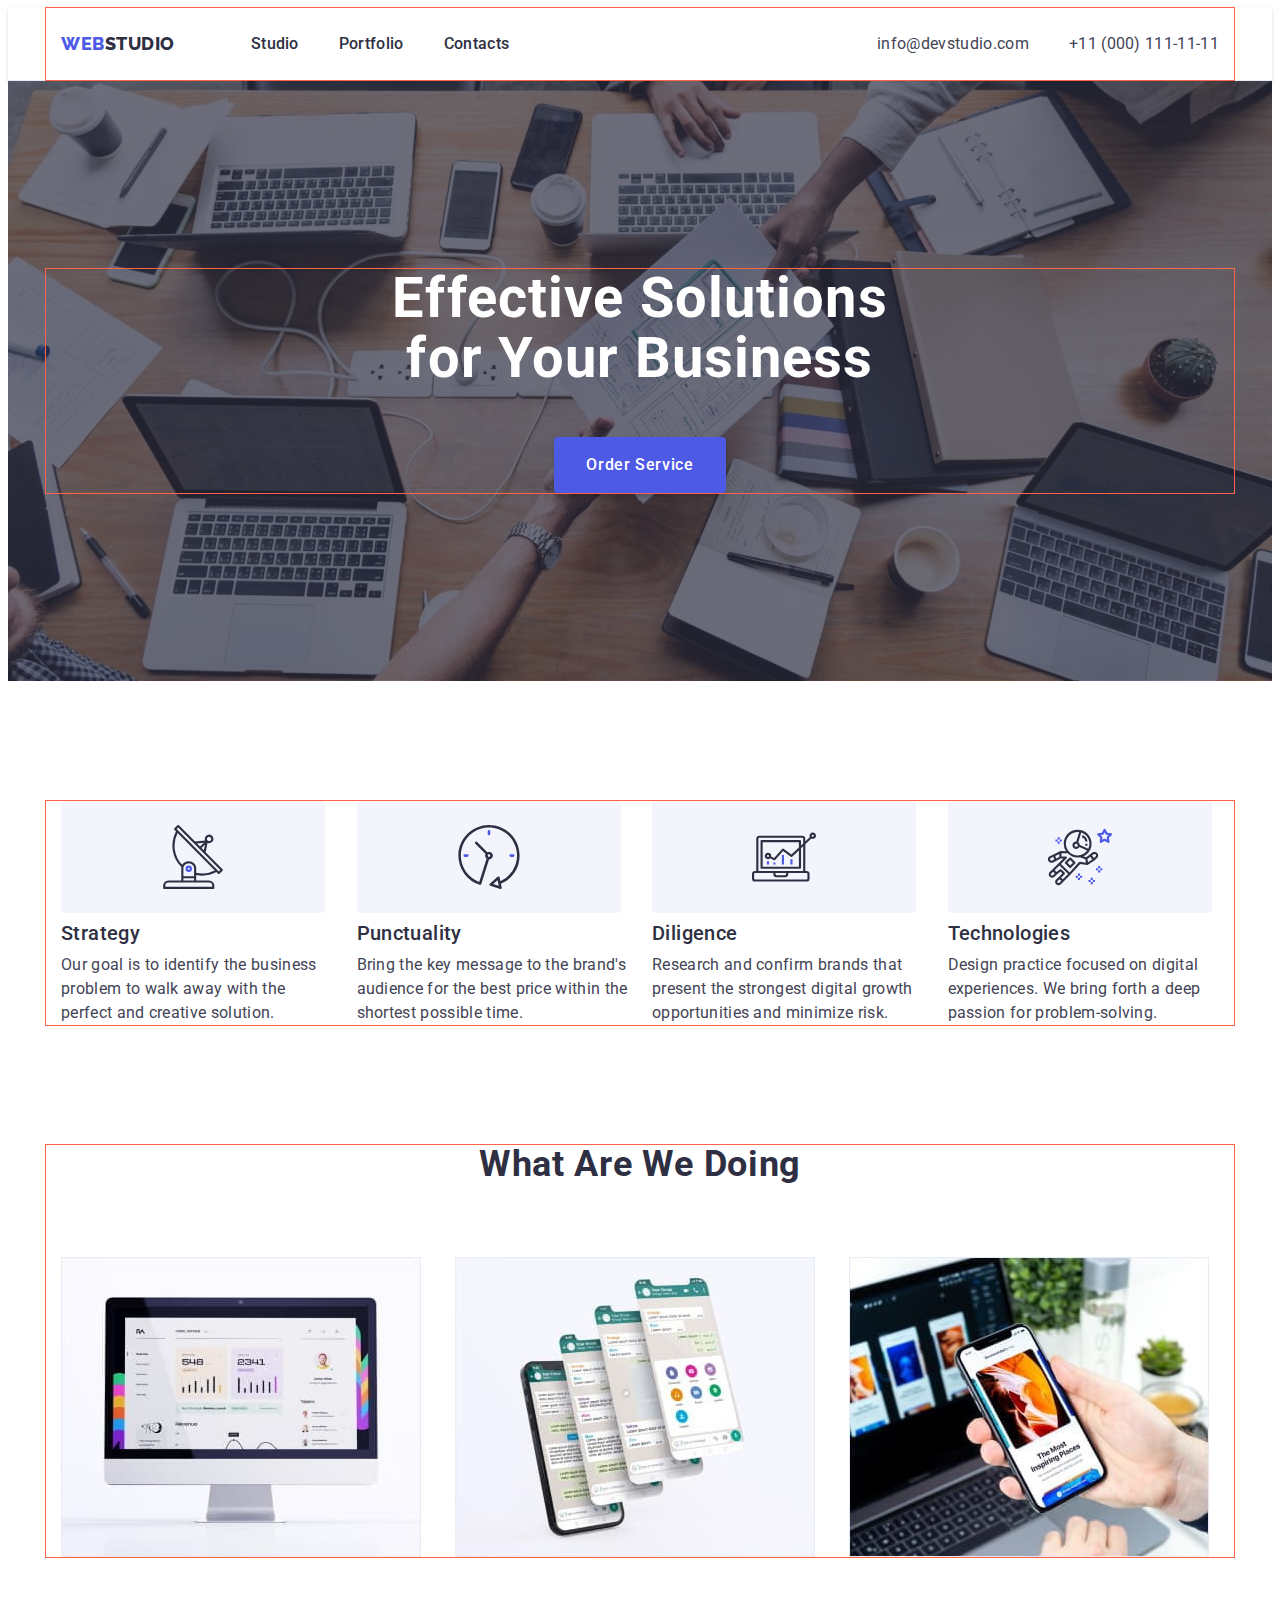
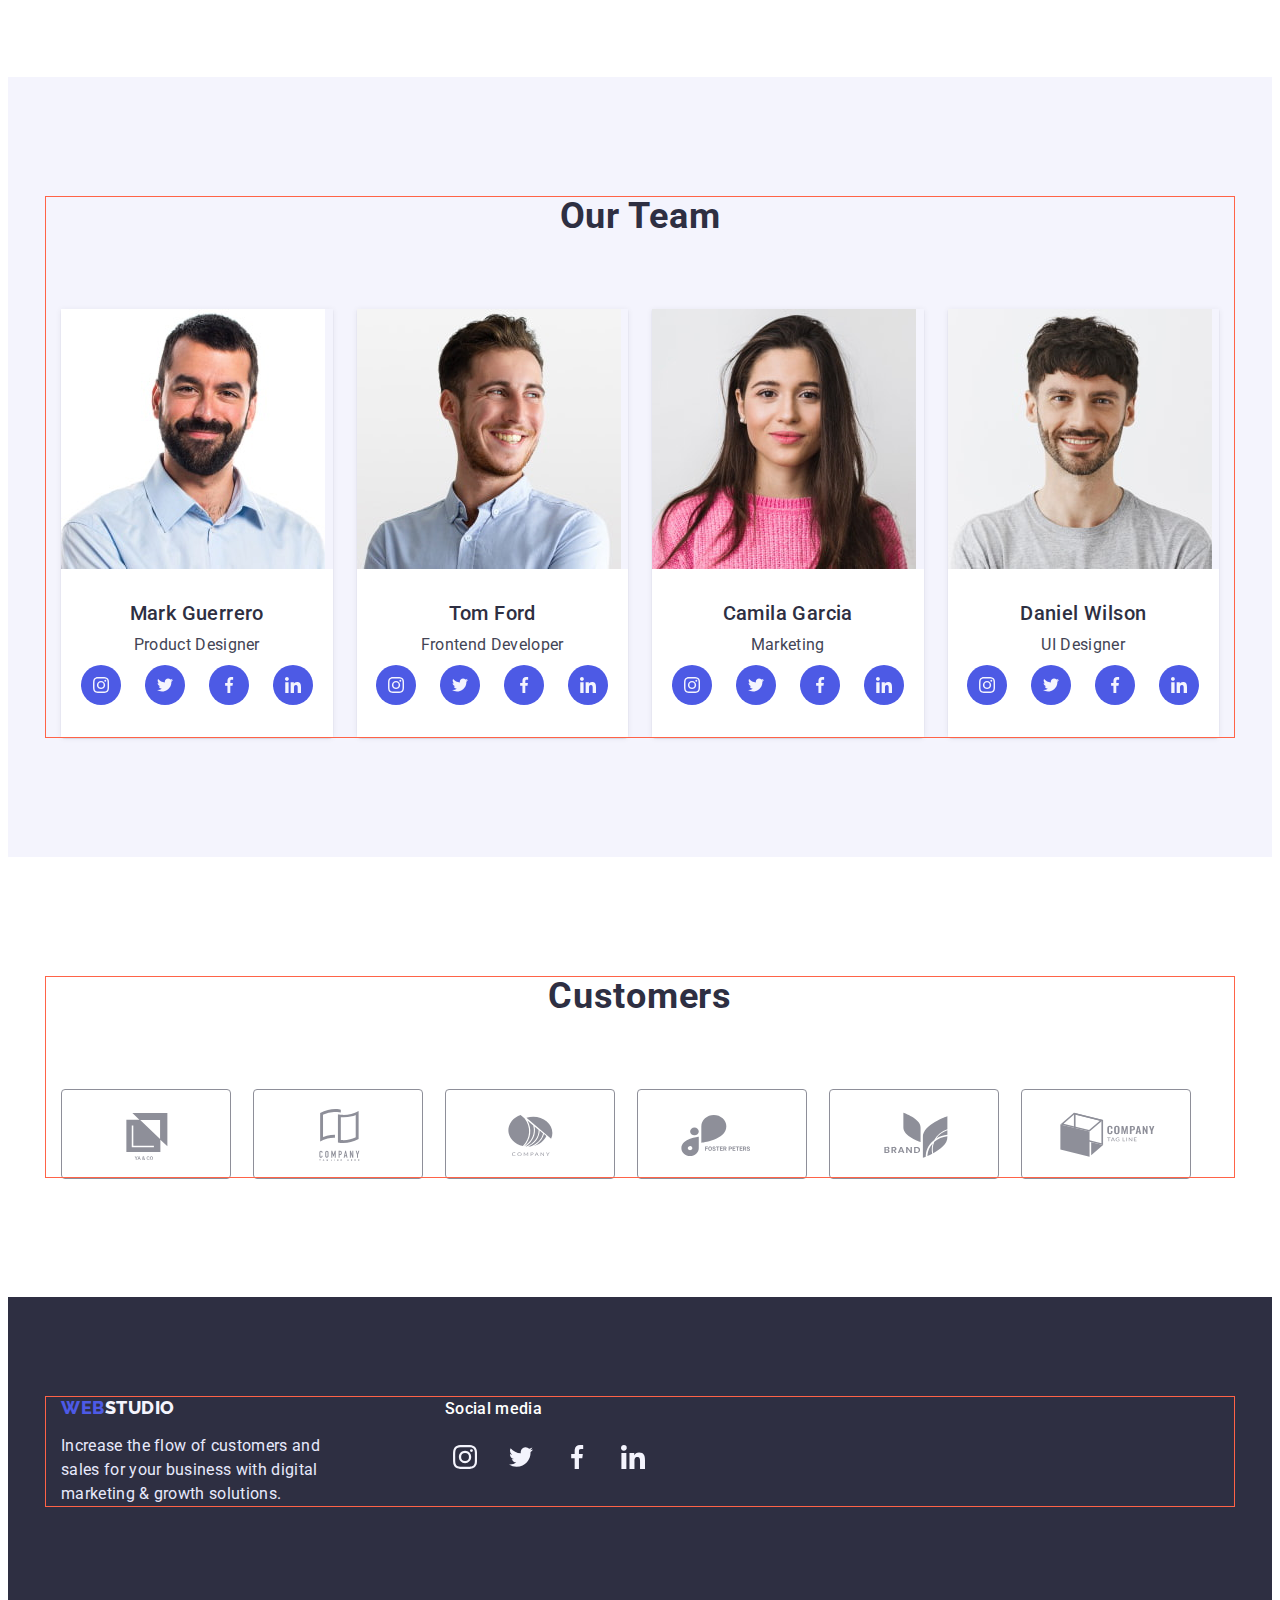
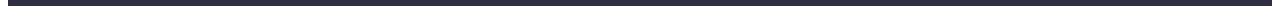
<file: index.html>
<!DOCTYPE html>
<html lang="en">
  <head>
    <meta charset="UTF-8" />
    <meta http-equiv="X-UA-Compatible" content="IE=edge" />
    <meta name="viewport" content="width=device-width, initial-scale=1.0" />
    <title>Web Studio</title>
    <link rel="preconnect" href="https://fonts.googleapis.com" />
    <link rel="preconnect" href="https://fonts.gstatic.com" crossorigin />
    <link
      href="https://fonts.googleapis.com/css2?family=Raleway:wght@800&family=Roboto:wght@400;500;700&display=swap"
      rel="stylesheet"
    />
    <link
      rel="stylesheet"
      href="https://cdnjs.cloudflare.com/ajax/libs/modern-normalize/1.1.0/modern-normalize.min.css"
      integrity="sha512-wpPYUAdjBVSE4KJnH1VR1HeZfpl1ub8YT/NKx4PuQ5NmX2tKuGu6U/JRp5y+Y8XG2tV+wKQpNHVUX03MfMFn9Q=="
      crossorigin="anonymous"
      referrerpolicy="no-referrer"
    />
    <link rel="stylesheet" href="./css/styles.css" />
  </head>
  <body>
    <header class="header">
      <div class="container header-container">
        <nav class="nav">
          <a class="logo link" href="./index.html"
            >Web<span class="header-logo">Studio</span>
          </a>
          <ul class="nav-list list">
            <li class="nav-list-item">
              <a class="nav-link link" href="./index.html">Studio</a>
            </li>
            <li class="nav-list-item">
              <a class="nav-link link" href="./portfolio.html">Portfolio</a>
            </li>
            <li class="nav-list-item">
              <a class="nav-link link" href="">Contacts</a>
            </li>
          </ul>
        </nav>
        <address class="contacts">
          <ul class="contacts-list list">
            <li>
              <a class="contacts-link link" href="mailto:info@devstudio.com"
                >info@devstudio.com</a
              >
            </li>
            <li>
              <a class="contacts-link link" href="tel:+110001111111"
                >+11 (000) 111-11-11</a
              >
            </li>
          </ul>
        </address>
      </div>
    </header>

    <main>
      <!-- Hero -->
      <section class="hero">
        <div class="container">
          <h1 class="hero-heading">Effective Solutions for Your Business</h1>
          <button class="hero-button" type="button">Order Service</button>
        </div>
      </section>

      <!-- About us -->
      <section class="values">
        <div class="container">
          <h2 class="values-heading visually-hidden">About us</h2>
          <ul class="values-list list">
            <li class="values-list-item">
              <div class="icon-wrap">
                <svg width="64" height="64">
                  <use href="./images/icons.svg#icon-values-antenna"></use>
                </svg>
              </div>
              <h3 class="values-list-heading">Strategy</h3>
              <p class="values-list-text">
                Our goal is to identify the business problem to walk away with
                the perfect and creative solution.
              </p>
            </li>
            <li class="values-list-item">
              <div class="icon-wrap">
                <svg width="64" height="64">
                  <use href="./images/icons.svg#icon-values-clock"></use>
                </svg>
              </div>
              <h3 class="values-list-heading">Punctuality</h3>
              <p class="values-list-text">
                Bring the key message to the brand's audience for the best price
                within the shortest possible time.
              </p>
            </li>
            <li class="values-list-item">
              <div class="icon-wrap">
                <svg width="64" height="64">
                  <use href="./images/icons.svg#icon-values-diagram"></use>
                </svg>
              </div>
              <h3 class="values-list-heading">Diligence</h3>
              <p class="values-list-text">
                Research and confirm brands that present the strongest digital
                growth opportunities and minimize risk.
              </p>
            </li>
            <li class="values-list-item">
              <div class="icon-wrap">
                <svg width="64" height="64">
                  <use href="./images/icons.svg#icon-values-astronaut"></use>
                </svg>
              </div>
              <h3 class="values-list-heading">Technologies</h3>
              <p class="values-list-text">
                Design practice focused on digital experiences. We bring forth a
                deep passion for problem-solving.
              </p>
            </li>
          </ul>
        </div>
      </section>

      <!-- What are we doing -->
      <section class="services">
        <div class="container">
          <h2 class="services-heading">What are we doing</h2>
          <ul class="services-list list">
            <li class="services-list-item">
              <img
                src="./images/img1.jpg"
                alt="desktop design"
                width="360"
                height="300"
              />
            </li>
            <li class="services-list-item">
              <img
                src="./images/img2.jpg"
                alt="mobile design"
                width="360"
                height="300"
              />
            </li>
            <li class="services-list-item">
              <img
                src="./images/img3.jpg"
                alt="desktop and mobile design"
                width="360"
                height="300"
              />
            </li>
          </ul>
        </div>
      </section>

      <!-- Our team -->
      <section class="team">
        <div class="container">
          <h2 class="team-heading">Our Team</h2>
          <ul class="team-list list">
            <li class="team-list-item">
              <img
                src="./images/team-member-1.jpg"
                alt="Mark Guerrero-Product Designer"
                width="264"
                height="260"
              />
              <div class="team-card-footer">
                <h3 class="team-list-heading">Mark Guerrero</h3>
                <p class="team-list-text">Product Designer</p>
                <ul class="team-soc-list list">
                  <li class="team-soc-item">
                    <a class="team-soc-link link" href="">
                      <svg width="16" height="16" class="team-soc-icon">
                        <use href="./images/icons.svg#icon-instagram"></use>
                      </svg>
                    </a>
                  </li>
                  <li class="team-soc-item">
                    <a class="team-soc-link link" href="">
                      <svg width="16" height="16" class="team-soc-icon">
                        <use href="./images/icons.svg#icon-twitter"></use>
                      </svg>
                    </a>
                  </li>
                  <li class="team-soc-item">
                    <a class="team-soc-link link" href="">
                      <svg width="16" height="16" class="team-soc-icon">
                        <use href="./images/icons.svg#icon-facebook"></use>
                      </svg>
                    </a>
                  </li>
                  <li class="team-soc-item">
                    <a class="team-soc-link link" href="">
                      <svg width="16" height="16" class="team-soc-icon">
                        <use href="./images/icons.svg#icon-linkedin"></use>
                      </svg>
                    </a>
                  </li>
                </ul>
              </div>
            </li>
            <li class="team-list-item">
              <img
                src="./images/team-member-2.jpg"
                alt="Tom Ford-Frontend Developer"
                width="264"
                height="260"
              />
              <div class="team-card-footer">
                <h3 class="team-list-heading">Tom Ford</h3>
                <p class="team-list-text">Frontend Developer</p>
                <ul class="team-soc-list list">
                  <li class="team-soc-item">
                    <a class="team-soc-link link" href="">
                      <svg width="16" height="16" class="team-soc-icon">
                        <use href="./images/icons.svg#icon-instagram"></use>
                      </svg>
                    </a>
                  </li>
                  <li class="team-soc-item">
                    <a class="team-soc-link link" href="">
                      <svg width="16" height="16" class="team-soc-icon">
                        <use href="./images/icons.svg#icon-twitter"></use>
                      </svg>
                    </a>
                  </li>
                  <li class="team-soc-item">
                    <a class="team-soc-link link" href="">
                      <svg width="16" height="16" class="team-soc-icon">
                        <use href="./images/icons.svg#icon-facebook"></use>
                      </svg>
                    </a>
                  </li>
                  <li class="team-soc-item">
                    <a class="team-soc-link link" href="">
                      <svg width="16" height="16" class="team-soc-icon">
                        <use href="./images/icons.svg#icon-linkedin"></use>
                      </svg>
                    </a>
                  </li>
                </ul>
              </div>
            </li>
            <li class="team-list-item">
              <img
                src="./images/team-member-3.jpg"
                alt="Camila Garcia-Marketing"
                width="264"
                height="260"
              />
              <div class="team-card-footer">
                <h3 class="team-list-heading">Camila Garcia</h3>
                <p class="team-list-text">Marketing</p>
                <ul class="team-soc-list list">
                  <li class="team-soc-item">
                    <a class="team-soc-link link" href="">
                      <svg width="16" height="16" class="team-soc-icon">
                        <use href="./images/icons.svg#icon-instagram"></use>
                      </svg>
                    </a>
                  </li>
                  <li class="team-soc-item">
                    <a class="team-soc-link link" href="">
                      <svg width="16" height="16" class="team-soc-icon">
                        <use href="./images/icons.svg#icon-twitter"></use>
                      </svg>
                    </a>
                  </li>
                  <li class="team-soc-item">
                    <a class="team-soc-link link" href="">
                      <svg width="16" height="16" class="team-soc-icon">
                        <use href="./images/icons.svg#icon-facebook"></use>
                      </svg>
                    </a>
                  </li>
                  <li class="team-soc-item">
                    <a class="team-soc-link link" href="">
                      <svg width="16" height="16" class="team-soc-icon">
                        <use href="./images/icons.svg#icon-linkedin"></use>
                      </svg>
                    </a>
                  </li>
                </ul>
              </div>
            </li>
            <li class="team-list-item">
              <img
                src="./images/team-member-4.jpg"
                alt="Daniel Wilson-UI Designer"
                width="264"
                height="260"
              />
              <div class="team-card-footer">
                <h3 class="team-list-heading">Daniel Wilson</h3>
                <p class="team-list-text">UI Designer</p>
                <ul class="team-soc-list list">
                  <li class="team-soc-item">
                    <a class="team-soc-link link" href="">
                      <svg width="16" height="16" class="team-soc-icon">
                        <use href="./images/icons.svg#icon-instagram"></use>
                      </svg>
                    </a>
                  </li>
                  <li class="team-soc-item">
                    <a class="team-soc-link link" href="">
                      <svg width="16" height="16" class="team-soc-icon">
                        <use href="./images/icons.svg#icon-twitter"></use>
                      </svg>
                    </a>
                  </li>
                  <li class="team-soc-item">
                    <a class="team-soc-link link" href="">
                      <svg width="16" height="16" class="team-soc-icon">
                        <use href="./images/icons.svg#icon-facebook"></use>
                      </svg>
                    </a>
                  </li>
                  <li class="team-soc-item">
                    <a class="team-soc-link link" href="">
                      <svg width="16" height="16" class="team-soc-icon">
                        <use href="./images/icons.svg#icon-linkedin"></use>
                      </svg>
                    </a>
                  </li>
                </ul>
              </div>
            </li>
          </ul>
        </div>
      </section>
      <!-- Customers -->
      <section class="customers">
        <div class="container">
          <h2 class="customers-heading">Customers</h2>
          <ul class="customers-list list">
            <li class="customers-list-item">
              <a class="customers-link link" href="">
                <svg width="104" height="56" class="customers-icon">
                  <use href="./images/icons.svg#icon-customers-logo-1"></use>
                </svg>
              </a>
            </li>
            <li class="customers-list-item">
              <a class="customers-link link" href="">
                <svg width="104" height="56" class="customers-icon">
                  <use href="./images/icons.svg#icon-customers-logo-2"></use>
                </svg>
              </a>
            </li>
            <li class="customers-list-item">
              <a class="customers-link link" href="">
                <svg width="104" height="56" class="customers-icon">
                  <use href="./images/icons.svg#icon-customers-logo-3"></use>
                </svg>
              </a>
            </li>
            <li class="customers-list-item">
              <a class="customers-link link" href="">
                <svg width="104" height="56" class="customers-icon">
                  <use href="./images/icons.svg#icon-customers-logo-4"></use>
                </svg>
              </a>
            </li>
            <li class="customers-list-item">
              <a class="customers-link link" href="">
                <svg width="104" height="56" class="customers-icon">
                  <use href="./images/icons.svg#icon-customers-logo-5"></use>
                </svg>
              </a>
            </li>
            <li class="customers-list-item">
              <a class="customers-link link" href="">
                <svg width="104" height="56" class="customers-icon">
                  <use href="./images/icons.svg#icon-customers-logo-6"></use>
                </svg>
              </a>
            </li>
          </ul>
        </div>
      </section>
    </main>

    <footer class="footer">
      <div class="container footer-container">
        <div class="logo-wrap">
          <a class="logo link" href="./index.html"
            >Web<span class="footer-logo">Studio</span>
          </a>
          <p class="footer-text">
            Increase the flow of customers and sales for your business with
            digital marketing & growth solutions.
          </p>
        </div>
        <div class="social-links-wrap">
          <p class="footer-second-text">Social media</p>
          <ul class="social-links-list list">
            <li class="social-links-item">
              <a href="" class="social-link link">
                <svg width="24" height="24" class="social-link-icon">
                  <use href="./images/icons.svg#icon-instagram"></use>
                </svg>
              </a>
            </li>
            <li class="social-links-item">
              <a href="" class="social-link link">
                <svg width="24" height="24" class="social-link-icon">
                  <use href="./images/icons.svg#icon-twitter"></use>
                </svg>
              </a>
            </li>
            <li class="social-links-item">
              <a href="" class="social-link link">
                <svg width="24" height="24" class="social-link-icon">
                  <use href="./images/icons.svg#icon-facebook"></use>
                </svg>
              </a>
            </li>
            <li class="social-links-item">
              <a href="" class="social-link link">
                <svg width="24" height="24" class="social-link-icon">
                  <use href="./images/icons.svg#icon-linkedin"></use>
                </svg>
              </a>
            </li>
          </ul>
        </div>
      </div>
    </footer>
  </body>
</html>
</file>
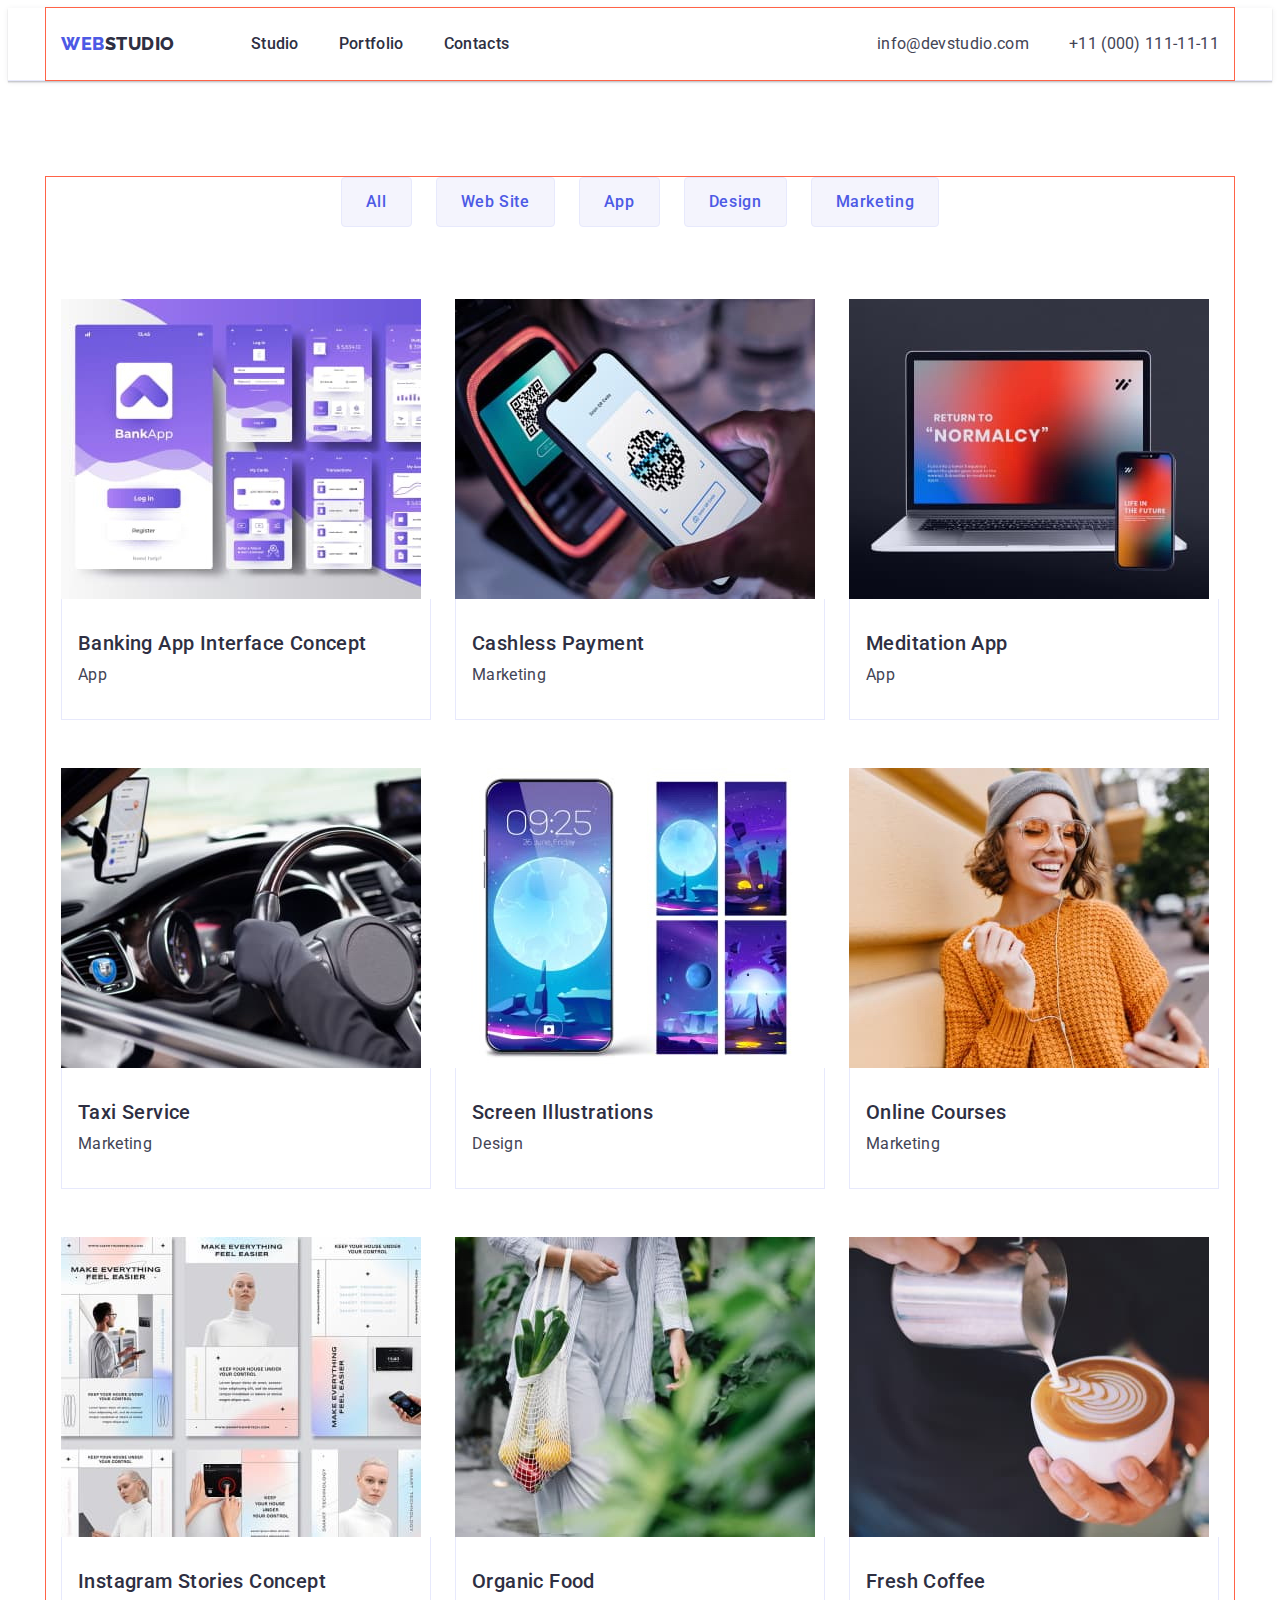
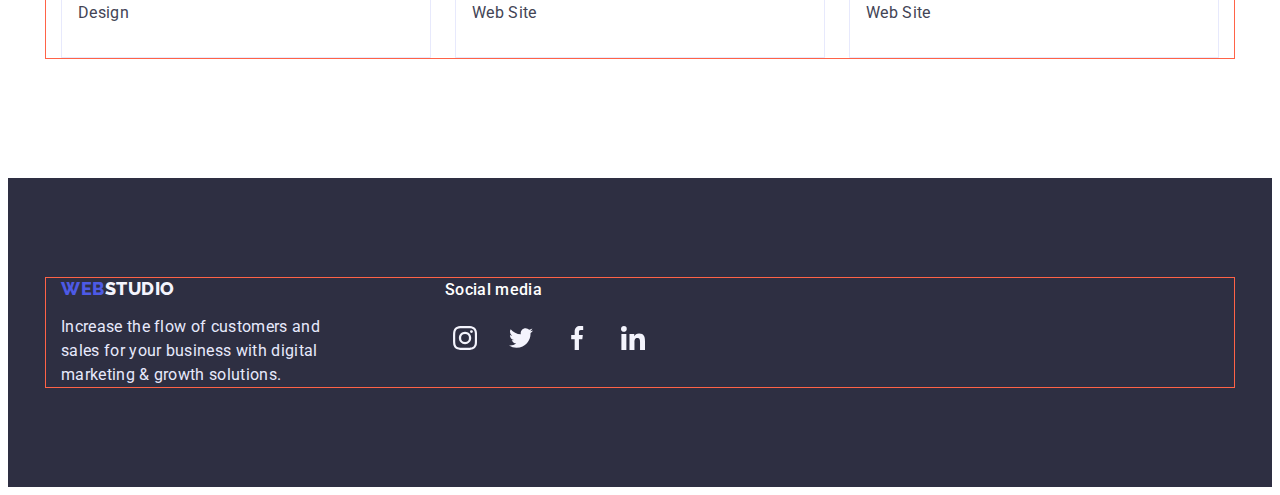
<file: portfolio.html>
<!DOCTYPE html>
<html lang="en">
  <head>
    <meta charset="UTF-8" />
    <meta http-equiv="X-UA-Compatible" content="IE=edge" />
    <meta name="viewport" content="width=device-width, initial-scale=1.0" />
    <title>Web Studio</title>

    <link rel="preconnect" href="https://fonts.googleapis.com" />
    <link rel="preconnect" href="https://fonts.gstatic.com" crossorigin />
    <link
      href="https://fonts.googleapis.com/css2?family=Raleway:wght@800&family=Roboto:wght@400;500;700&display=swap"
      rel="stylesheet"
    />
    <link
      rel="stylesheet"
      href="https://cdnjs.cloudflare.com/ajax/libs/modern-normalize/1.1.0/modern-normalize.min.css"
      integrity="sha512-wpPYUAdjBVSE4KJnH1VR1HeZfpl1ub8YT/NKx4PuQ5NmX2tKuGu6U/JRp5y+Y8XG2tV+wKQpNHVUX03MfMFn9Q=="
      crossorigin="anonymous"
      referrerpolicy="no-referrer"
    />

    <link rel="stylesheet" href="./css/styles.css" />
  </head>
  <body>
    <header class="header">
      <div class="container header-container">
        <nav class="nav">
          <a class="logo link" href="./index.html"
            >Web<span class="header-logo">Studio</span>
          </a>
          <ul class="nav-list list">
            <li class="nav-list-item">
              <a class="nav-link link" href="./index.html">Studio</a>
            </li>
            <li class="nav-list-item">
              <a class="nav-link link" href="./portfolio.html">Portfolio</a>
            </li>
            <li class="nav-list-item">
              <a class="nav-link link" href="">Contacts</a>
            </li>
          </ul>
        </nav>
        <address class="contacts">
          <ul class="contacts-list list">
            <li>
              <a class="contacts-link link" href="mailto:info@devstudio.com"
                >info@devstudio.com</a
              >
            </li>
            <li>
              <a class="contacts-link link" href="tel:+110001111111"
                >+11 (000) 111-11-11</a
              >
            </li>
          </ul>
        </address>
      </div>
    </header>
    <main>
      <!-- Portfolio -->
      <section class="portfolio">
        <div class="container">
          <h1 hidden>Portfolio</h1>

          <!-- Portfolio filter -->
          <ul class="filter-list list">
            <li class="filter-list-item">
              <button class="portfolio-button" type="button">All</button>
            </li>
            <li class="filter-list-item">
              <button class="portfolio-button" type="button">Web Site</button>
            </li>
            <li class="filter-list-item">
              <button class="portfolio-button" type="button">App</button>
            </li>
            <li class="filter-list-item">
              <button class="portfolio-button" type="button">Design</button>
            </li>
            <li class="filter-list-item">
              <button class="portfolio-button" type="button">Marketing</button>
            </li>
          </ul>
          <ul class="portfolio-list list">
            <li class="portfolio-list-item">
              <a class="portfolio-list-link link" href="">
                <img
                  src="./images/portfolio-img-01.jpg"
                  alt="Banking app interface"
                  width="360"
                  height="300"
                />
                <div class="card-footer">
                  <h2 class="portfolio-list-heading">
                    Banking App Interface Concept
                  </h2>
                  <p class="portfolio-list-text">App</p>
                </div>
              </a>
            </li>
            <li class="portfolio-list-item">
              <a class="portfolio-list-link link" href="">
                <img
                  src="./images/portfolio-img-02.jpg"
                  alt="Cashless payment with QR code"
                  width="360"
                  height="300"
                />
                <div class="card-footer">
                  <h2 class="portfolio-list-heading">Cashless Payment</h2>
                  <p class="portfolio-list-text">Marketing</p>
                </div>
              </a>
            </li>
            <li class="portfolio-list-item">
              <a class="portfolio-list-link link" href="">
                <img
                  src="./images/portfolio-img-03.jpg"
                  alt="Meditaion desktop app"
                  width="360"
                  height="300"
                />
                <div class="card-footer">
                  <h2 class="portfolio-list-heading">Meditation App</h2>
                  <p class="portfolio-list-text">App</p>
                </div>
              </a>
            </li>

            <li class="portfolio-list-item">
              <a class="portfolio-list-link link" href="">
                <img
                  src="./images/portfolio-img-04.jpg"
                  alt="Taxi service mobile app"
                  width="360"
                  height="300"
                />
                <div class="card-footer">
                  <h2 class="portfolio-list-heading">Taxi Service</h2>
                  <p class="portfolio-list-text">Marketing</p>
                </div>
              </a>
            </li>
            <li class="portfolio-list-item">
              <a class="portfolio-list-link link" href="">
                <img
                  src="./images/portfolio-img-05.jpg"
                  alt=">Phone screen illustrations "
                  width="360"
                  height="300"
                />
                <div class="card-footer">
                  <h2 class="portfolio-list-heading">Screen Illustrations</h2>
                  <p class="portfolio-list-text">Design</p>
                </div>
              </a>
            </li>
            <li class="portfolio-list-item">
              <a class="portfolio-list-link link" href="">
                <img
                  src="./images/portfolio-img-06.jpg"
                  alt="Online learning with phone"
                  width="360"
                  height="300"
                />
                <div class="card-footer">
                  <h2 class="portfolio-list-heading">Online Courses</h2>
                  <p class="portfolio-list-text">Marketing</p>
                </div>
              </a>
            </li>
            <li class="portfolio-list-item">
              <a class="portfolio-list-link link" href="">
                <img
                  src="./images/portfolio-img-07.jpg"
                  alt="Instagram stories interface"
                  width="360"
                  height="300"
                />
                <div class="card-footer">
                  <h2 class="portfolio-list-heading">
                    Instagram Stories Concept
                  </h2>
                  <p class="portfolio-list-text">Design</p>
                </div>
              </a>
            </li>
            <li class="portfolio-list-item">
              <a class="portfolio-list-link link" href="">
                <img
                  src="./images/portfolio-img-08.jpg"
                  alt="Organic food web site"
                  width="360"
                  height="300"
                />
                <div class="card-footer">
                  <h2 class="portfolio-list-heading">Organic Food</h2>
                  <p class="portfolio-list-text">Web Site</p>
                </div>
              </a>
            </li>
            <li class="portfolio-list-item">
              <a class="portfolio-list-link link" href="">
                <img
                  src="./images/portfolio-img-09.jpg"
                  alt="Fresh coffee web site"
                  width="360"
                  height="300"
                />
                <div class="card-footer">
                  <h2 class="portfolio-list-heading">Fresh Coffee</h2>
                  <p class="portfolio-list-text">Web Site</p>
                </div>
              </a>
            </li>
          </ul>
        </div>
      </section>
    </main>
    <footer class="footer">
      <div class="container footer-container">
        <div class="logo-wrap">
          <a class="logo link" href="./index.html"
            >Web<span class="footer-logo">Studio</span>
          </a>
          <p class="footer-text">
            Increase the flow of customers and sales for your business with
            digital marketing & growth solutions.
          </p>
        </div>
        <div class="social-links-wrap">
          <p class="footer-second-text">Social media</p>
          <ul class="social-links-list list">
            <li class="social-links-item">
              <a href="" class="social-link link">
                <svg width="24" height="24" class="social-link-icon">
                  <use href="./images/icons.svg#icon-instagram"></use>
                </svg>
              </a>
            </li>
            <li class="social-links-item">
              <a href="" class="social-link link">
                <svg width="24" height="24" class="social-link-icon">
                  <use href="./images/icons.svg#icon-twitter"></use>
                </svg>
              </a>
            </li>
            <li class="social-links-item">
              <a href="" class="social-link link">
                <svg width="24" height="24" class="social-link-icon">
                  <use href="./images/icons.svg#icon-facebook"></use>
                </svg>
              </a>
            </li>
            <li class="social-links-item">
              <a href="" class="social-link link">
                <svg width="24" height="24" class="social-link-icon">
                  <use href="./images/icons.svg#icon-linkedin"></use>
                </svg>
              </a>
            </li>
          </ul>
        </div>
      </div>
    </footer>
  </body>
</html>
</file>
<file: css/styles.css>
:root {
  --primary-text-color: #434455;
  --secondary-text-color: #2e2f42;
  --footer-text-color: #e7e9fc;
  --header-logo-color: #2e2f42;
  --footer-logo-color: #f4f4fd;
  --headings-color: #2e2f42;
  --brand-color: #4d5ae5;
  --primary-background-color: #ffffff;
  --secondary-background-color: #f4f4fd;
  --hero-footer-background-color: #2e2f42;
  --accent-color: #404bbf;
  --header-border-color: #e7e9fc;
  --portfolio-card-border-color: #e7e9fc;
}

p,
h1,
h2,
h3 {
  margin: 0;
}

ul {
  padding-left: 0;
  margin: 0;
}

button {
  cursor: pointer;
}

address {
  font-style: normal;
}

img {
  display: block;
  max-width: 100%;
  height: auto;
}

body {
  background-color: var(--primary-background-color);
  color: var(--primary-text-color);
  font-family: 'Roboto', sans-serif;
}

.container {
  width: 1158px;
  padding-right: 15px;
  padding-left: 15px;
  margin: 0 auto;
  outline: 1px solid tomato;
}

.list {
  list-style: none;
}

.link {
  text-decoration: none;
}

.logo {
  color: var(--brand-color);
  font-family: 'Raleway', sans-serif;
  font-weight: 800;
  font-size: 18px;
  line-height: 1.17;
  align-items: center;
  letter-spacing: 0.03em;
  text-transform: uppercase;
}

.visually-hidden {
  position: absolute;
  width: 1px;
  height: 1px;
  margin: -1px;
  border: 0;
  padding: 0;
  white-space: nowrap;
  clip-path: inset(100%);
  clip: rect(0 0 0 0);
  overflow: hidden;
}

/** ------HEADER------ */

.header {
  border-bottom: 1px solid var(--header-border-color);
  box-shadow: 0px 2px 1px rgba(46, 47, 66, 0.08),
    0px 1px 1px rgba(46, 47, 66, 0.16), 0px 1px 6px rgba(46, 47, 66, 0.08);
}

.header-logo {
  margin-right: 76px;

  color: var(--header-logo-color);
}

.header-container {
  display: flex;
  align-items: center;
}

.nav {
  display: flex;
  align-items: center;
}

.nav-list {
  display: flex;
  gap: 40px;
}

.nav-link {
  display: block;
  padding-top: 24px;
  padding-bottom: 24px;

  color: var(--secondary-text-color);
  font-weight: 500;
  font-size: 16px;
  line-height: 1.5;
  letter-spacing: 0.02em;
}
.nav-link:hover,
.nav-link:focus {
  color: var(--accent-color);
}

.contacts {
  display: flex;
  align-items: center;
  margin-left: auto;
}

.contacts-list {
  display: flex;
  align-items: center;
  gap: 40px;
}

.contacts-link {
  display: block;
  padding-top: 24px;
  padding-bottom: 24px;

  color: var(--primary-text-color);
  font-weight: 400;
  font-size: 16px;
  line-height: 1.5;
  letter-spacing: 0.02em;
}

.contacts-link:hover,
.contacts-link:focus {
  color: var(--accent-color);
}

/** ------HERO------ */

.hero {
  margin: 0 auto;
  max-width: 1440px;
  padding-top: 188px;
  padding-bottom: 188px;

  background-color: var(--hero-footer-background-color);
  background-image: linear-gradient(
      rgba(46, 47, 66, 0.7),
      rgba(46, 47, 66, 0.7)
    ),
    url(../images/hero-bg.jpg);
  background-repeat: no-repeat;
  background-position: center;
  background-size: cover;
}

.hero-heading {
  margin: 0 auto;
  max-width: 496px;
  margin-bottom: 48px;

  color: #ffffff;
  font-size: 56px;
  line-height: 1.07;
  text-align: center;
  letter-spacing: 0.02em;
}

.hero-button {
  display: block;
  margin: 0 auto;
  border: none;
  border-radius: 4px;
  padding: 16px 32px;
  min-width: 169px;

  color: #ffffff;
  background-color: var(--brand-color);
  font-family: inherit;
  font-weight: 500;
  font-size: 16px;
  line-height: 1.5;
  align-items: center;
  letter-spacing: 0.04em;

  box-shadow: 0px 4px 4px rgba(0, 0, 0, 0.15);
}

.hero-button:hover,
.hero-button:focus {
  background-color: var(--accent-color);
}

/** ------- What are we doing, Our team, Customers H2-HEADING------- */

.services-heading,
.team-heading,
.customers-heading {
  color: var(--headings-color);

  font-size: 36px;
  line-height: 1.11;
  text-align: center;
  letter-spacing: 0.02em;
  text-transform: capitalize;
}
/** -------ABOUT US------- */

.values {
  padding-top: 120px;
  padding-bottom: 60px;
}

.values-list {
  display: flex;
  gap: 24px;
}

.values-list-item {
  width: calc((100% - 24px * 3) / 4);
}
.values-list-heading {
  margin-top: 8px;
  margin-bottom: 8px;

  color: var(--headings-color);
  font-weight: 500;
  font-size: 20px;
  line-height: 1.2;
  letter-spacing: 0.02em;
}
.values-list-text {
  font-size: 16px;
  line-height: 1.5;
  letter-spacing: 0.02em;
}
.icon-wrap {
  display: flex;
  align-items: center;
  justify-content: center;
  width: 264px;
  height: 112px;
  border-radius: 4px;

  background-color: #f4f4fd;
}

/** ------SERVICES------ */

.services {
  padding-top: 60px;
  padding-bottom: 120px;
}

.services-list {
  display: flex;
  align-items: center;
  gap: 24px;
}

.services-list-item {
  width: calc((100% - 24px * 2) / 3);
}

.services-heading {
  margin-bottom: 72px;
}

/** ------OUR TEAM------ */

.team {
  padding-top: 120px;
  padding-bottom: 120px;

  background-color: var(--secondary-background-color);
}

.team-list {
  display: flex;
  align-items: center;
  gap: 24px;
}

.team-list-item {
  width: calc((100% - 24px * 3) / 4);
  box-shadow: 0px 1px 6px rgba(46, 47, 66, 0.08),
    0px 1px 1px rgba(46, 47, 66, 0.16), 0px 2px 1px rgba(46, 47, 66, 0.08);
  border-radius: 0px 0px 4px 4px;
}
.team-heading {
  margin-bottom: 72px;
}
.team-list-heading {
  margin-bottom: 8px;

  color: var(--headings-color);
  font-weight: 500;
  font-size: 20px;
  line-height: 1.2;
  text-align: center;
  letter-spacing: 0.02em;
}

.team-list-text {
  margin-bottom: 8px;

  font-size: 16px;
  line-height: 1.5;
  text-align: center;
  letter-spacing: 0.02em;
}

.team-card-footer {
  padding: 32px 16px;

  background-color: var(--primary-background-color);
}

.team-soc-list {
  display: flex;
  justify-content: center;
  gap: 24px;
}

.team-soc-item {
  width: 40px;
  height: 40px;
}
.team-soc-link {
  display: flex;
  align-items: center;
  justify-content: center;
  width: 100%;
  height: 100%;
  border-radius: 50%;

  background-color: #4d5ae5;
}

.team-soc-link:is(:hover, :focus) {
  background-color: var(--accent-color);
}

/**--------CUSTOMERS-------- */

.customers {
  padding-top: 120px;
  padding-bottom: 120px;
}
.customers-heading {
  margin-bottom: 72px;
}

.customers-list {
  display: flex;
  align-items: center;
  gap: 24px;
}

.customers-list-item {
  width: 168px;
  height: 88px;
}
.customers-link {
  display: flex;
  align-items: center;
  justify-content: center;
  width: 168px;
  height: 88px;
  border: 1px solid #8e8f99;
  border-radius: 4px;
}
.customers-icon {
  fill: #8e8f99;
}
.customers-link:is(:hover, :focus) {
  border-color: var(--accent-color);
}
.customers-link:is(:hover, :focus) .customers-icon {
  fill: var(--accent-color);
}

/** ------FOOTER------ */

.footer {
  padding-top: 100px;
  padding-bottom: 100px;

  background-color: var(--hero-footer-background-color);
}

.footer-logo {
  color: var(--footer-logo-color);
}

.footer-text {
  max-width: 264px;
  margin-top: 16px;

  font-size: 16px;
  line-height: 1.5;
  letter-spacing: 0.02em;

  color: var(--footer-text-color);
}
.footer-container {
  display: flex;
}
.logo-wrap {
  margin-right: 120px;
}
.social-links-wrap {
}
.footer-second-text {
  margin-bottom: 16px;

  color: #ffffff;
  font-weight: 500;
  font-size: 16px;
  line-height: 1.5;
  letter-spacing: 0.02em;
}
.social-links-list {
  display: flex;
  gap: 16px;
}

.social-links-item {
  width: 40px;
  height: 40px;
}
.social-link {
  display: flex;
  align-items: center;
  justify-content: center;
  width: 40px;
  height: 40px;
  border-radius: 50%;

  background-color: transparent;
}
.social-link:is(:hover, :focus) {
  background-color: #31d0aa;
}

/** ------PORTFOLIO------ */

.portfolio {
  padding-top: 96px;
  padding-bottom: 120px;
}

.filter-list {
  margin-bottom: 72px;
  display: flex;
  justify-content: center;
  align-items: center;
  gap: 24px;
}

.portfolio-button {
  padding: 12px 24px;
  border-radius: 4px;

  background-color: #f4f4fd;
  border: 1px solid #e7e9fc;
  color: var(--brand-color);
  font-family: inherit;
  font-weight: 500;
  font-size: 16px;
  line-height: 1.5;
  align-items: center;
  text-align: center;
  letter-spacing: 0.04em;
}

.portfolio-button:hover,
.portfolio-button:focus {
  background-color: var(--accent-color);
  color: #ffffff;
  border: 1px solid transparent;
  box-shadow: 0px 3px 1px rgba(0, 0, 0, 0.1), 0px 2px 1px rgba(0, 0, 0, 0.08),
    0px 2px 2px rgba(0, 0, 0, 0.12);
}

.portfolio-list {
  display: flex;
  align-items: center;
  flex-wrap: wrap;
  column-gap: 24px;
  row-gap: 48px;
}

.portfolio-list-item {
  width: calc((100% - 24px * 2) / 3);
}
.portfolio-list-link {
  display: block;
}
.portfolio-list-link:is(:hover, :focus) {
  box-shadow: 0px 1px 6px rgba(46, 47, 66, 0.08),
    0px 1px 1px rgba(46, 47, 66, 0.16), 0px 2px 1px rgba(46, 47, 66, 0.08);
}

.portfolio-list-heading {
  margin-bottom: 8px;

  color: var(--headings-color);
  font-weight: 500;
  font-size: 20px;
  line-height: 1.2;
  letter-spacing: 0.02em;
}

.portfolio-list-text {
  color: var(--primary-text-color);
  font-size: 16px;
  line-height: 1.5;
  letter-spacing: 0.02em;
}

.card-footer {
  padding: 32px 0 32px 16px;

  border: 1px solid var(--portfolio-card-border-color);
  border-top: none;
}
</file>
